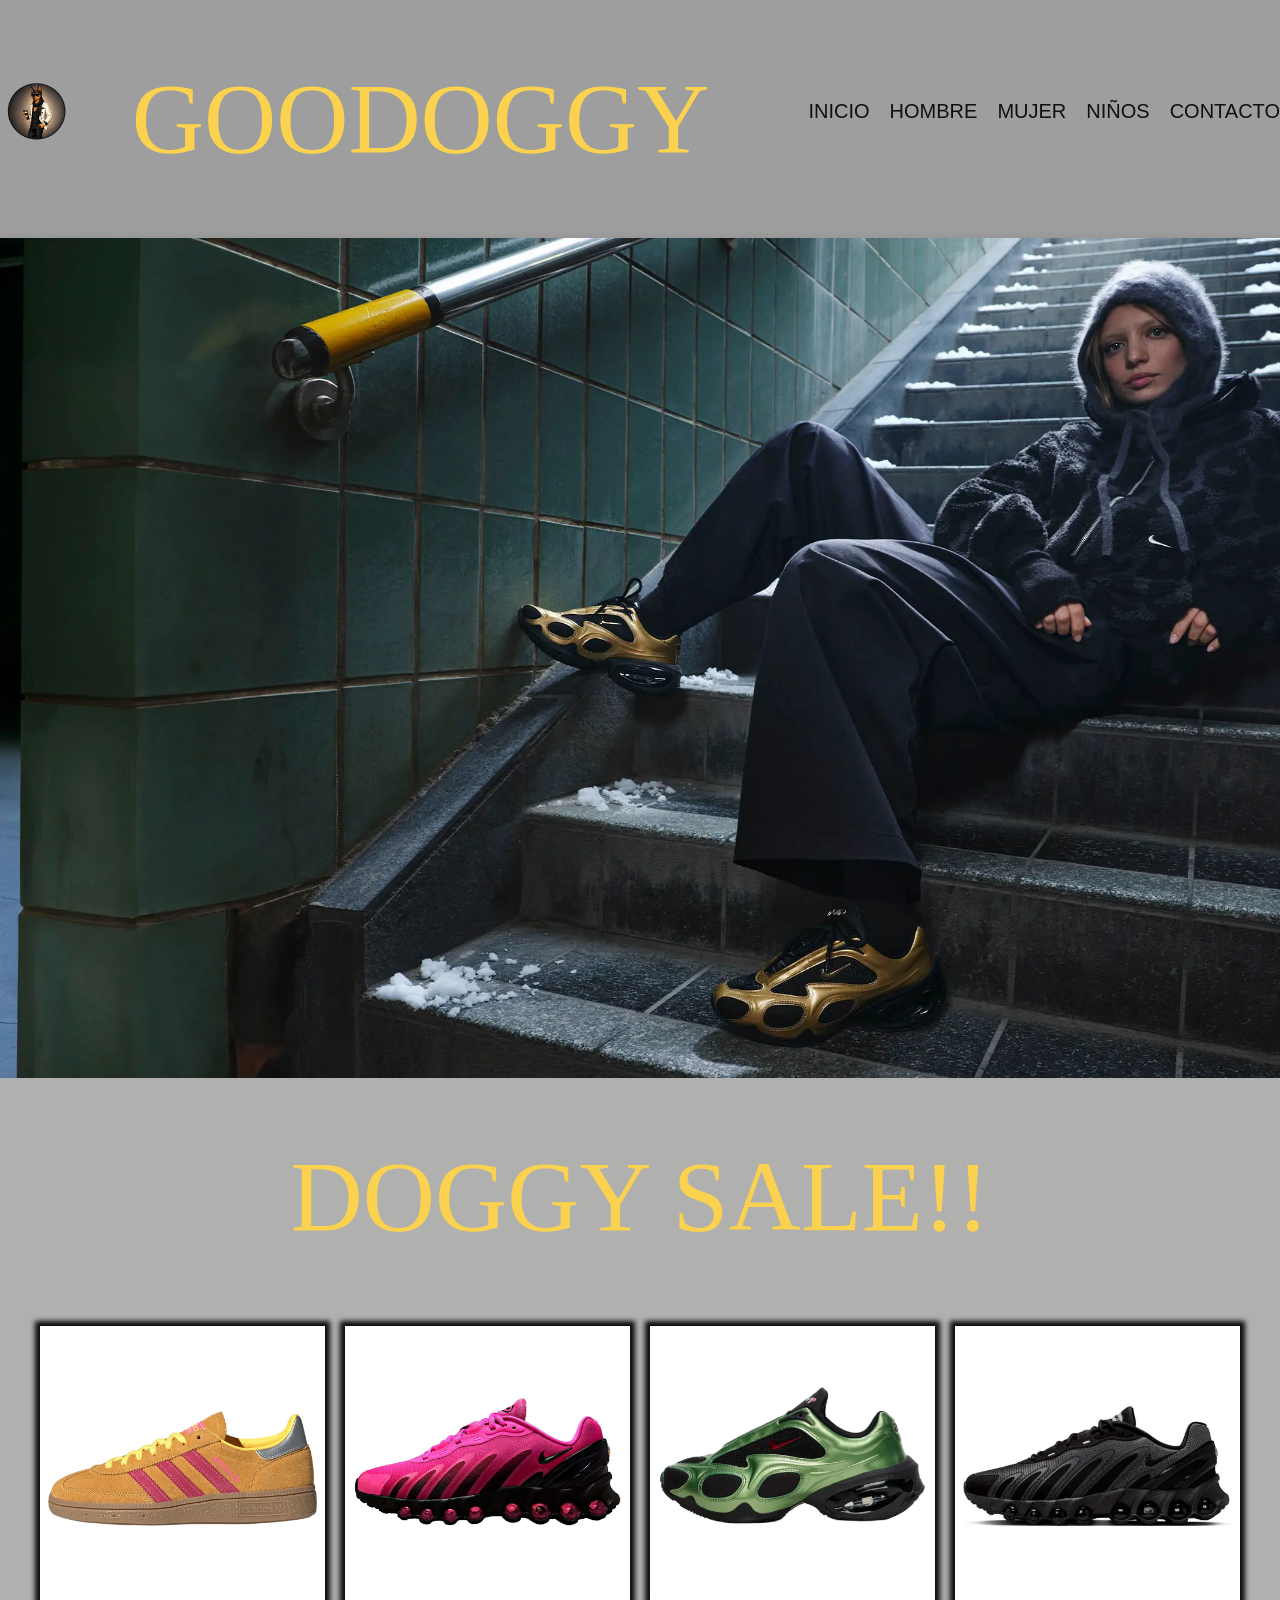
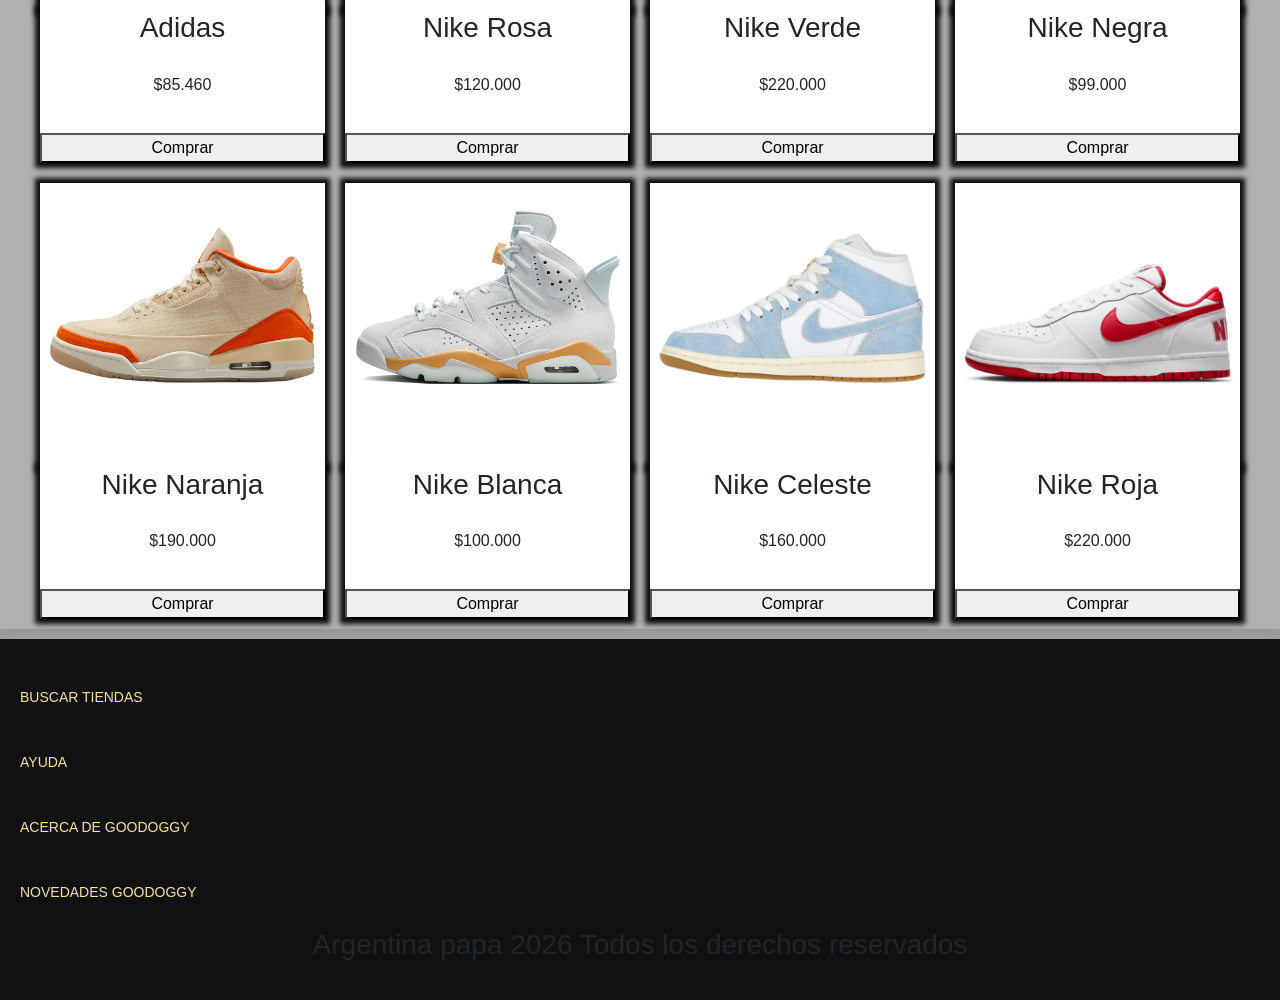
<file: index.html>
<!doctype html>
<html lang="en">
  <head>
    <meta charset="UTF-8" />
    <meta name="viewport" content="width=device-width, initial-scale=1.0" />
    <title>Document</title>
    <link
      rel="stylesheet"
      href="https://cdn.jsdelivr.net/npm/bootstrap@4.0.0/dist/css/bootstrap.min.css"
      integrity="sha384-Gn5384xqQ1aoWXA+058RXPxPg6fy4IWvTNh0E263XmFcJlSAwiGgFAW/dAiS6JXm"
      crossorigin="anonymous"/>
    <link rel="stylesheet" href="assets/css/style.css">
  </head>
  <body>
    <header>
      <div class="logo2">
        <img src="./assets/imagens/logo.png.png" class="logo" />
      </div>
      <h1>GOODOGGY</h1>
      <nav>
        <ul>
          <li class="lista">
            <a href="index.html">inicio</a>
          </li>
          <li class="lista">
            <a href="hombre.html">hombre</a>
            <ul class="submenu">
              <li>
                <a href="#">remeras</a>
              </li>
              <li>
                <a href="#">pantalones</a>
              </li>
            </ul>
          </li>
          <li class="lista">
            <a href="mujer.html">mujer</a>
            <ul class="submenu">
              <li>
                <a href="#">remeras</a>
              </li>
              <li>
                <a href="#">vestidos</a>
              </li>
            </ul>
          </li>
          <li class="lista">
            <a href="niños.html">niños</a>
            <ul class="submenu">
              <li>
                <a href="#">remeras</a>
              </li>
              <li>
                <a href="#">escolar</a>
              </li>
            </ul>
          </li>
          <li class="lista">
            <a href="#">contacto</a>
          </li>
        </ul>
      </nav>
    </header>
    <main class="carrusel">
      <div class="slides">
        <img src="./assets/imagens/chicanike.webp" class="fotoprincipal">
        <img src="./assets/imagens/nnnike.webp" class="fotoprincipal">
        <img src="./assets/imagens/chiconike.webp" class="fotoprincipal">
      </div>
      <h1>DOGGY SALE!!</h1>
      <div class="container">
        <div class="row">
        <div class="grid">
          <div class="producto">
            <img src="./assets/imagens/zapas-rojas.webp" class="grid-item" />
            <div class="grid-item">
            <h3>Adidas</h3>
            <p>$85.460</p>
            <button class="comprar">Comprar</button>
            </div>
          </div>
          <div class="producto">
            <img src="./assets/imagens/zapas-rosas.webp" class="grid-item" />
            <div class="grid-item">
            <h3>Nike Rosa</h3>
            <p>$120.000</p>
            <button class="comprar">Comprar</button>
            </div>
          </div>
          <div class="producto">
            <img src="./assets/imagens/zapas-verdes.webp" class="grid-item" />
            <div class="grid-item">
            <h3>Nike Verde</h3>
            <p>$220.000</p>
            <button class="comprar">Comprar</button>
            </div>
          </div>
          <div class="producto">
            <img src="./assets/imagens/zapas-negras.webp" class="grid-item" />
            <div class="grid-item">
            <h3>Nike Negra</h3>
            <p>$99.000</p>
            <button class="comprar">Comprar</button>
            </div>
          </div>
          <div class="producto">
            <img src="./assets/imagens/zapas-naranjas.webp" class="grid-item" />
            <div class="grid-item">
            <h3>Nike Naranja</h3>
            <p>$190.000</p>
            <button class="comprar">Comprar</button>
            </div>
          </div>
          <div class="producto">
            <img src="./assets/imagens/zapas-blanca.webp" class="grid-item" />
            <div class="grid-item">
            <h3>Nike Blanca</h3>
            <p>$100.000</p>
            <button class="comprar">Comprar</button>
            </div>
          </div>
          <div class="producto">
            <img src="./assets/imagens/zapas-celeste.webp" class="grid-item" />
            <div class="grid-item">
            <h3>Nike Celeste</h3>
            <p>$160.000</p>
            <button class="comprar">Comprar</button>
            </div>
          </div>
          <div class="producto">
            <img src="./assets/imagens/zapas-raras.webp" class="grid-item" />
            <div class="grid-item">
            <h3>Nike Roja</h3>
            <p>$220.000</p>
            <button class="comprar">Comprar</button>
            </div>
          </div>
        </div>
        </div>
      </div>
    </main>
    <footer>
      <h2>BUSCAR TIENDAS</h2>
      <h2>AYUDA</h2>
      <h2>ACERCA DE GOODOGGY</h2>
      <h2>NOVEDADES GOODOGGY</h2>
      <div class="Argentina">
        <h3>Argentina papa 2026 Todos los derechos reservados</h3>
      </div>
    </footer>
      <script src="./assets/js/scripts.js"></script>
  </body>
</html>
</file>
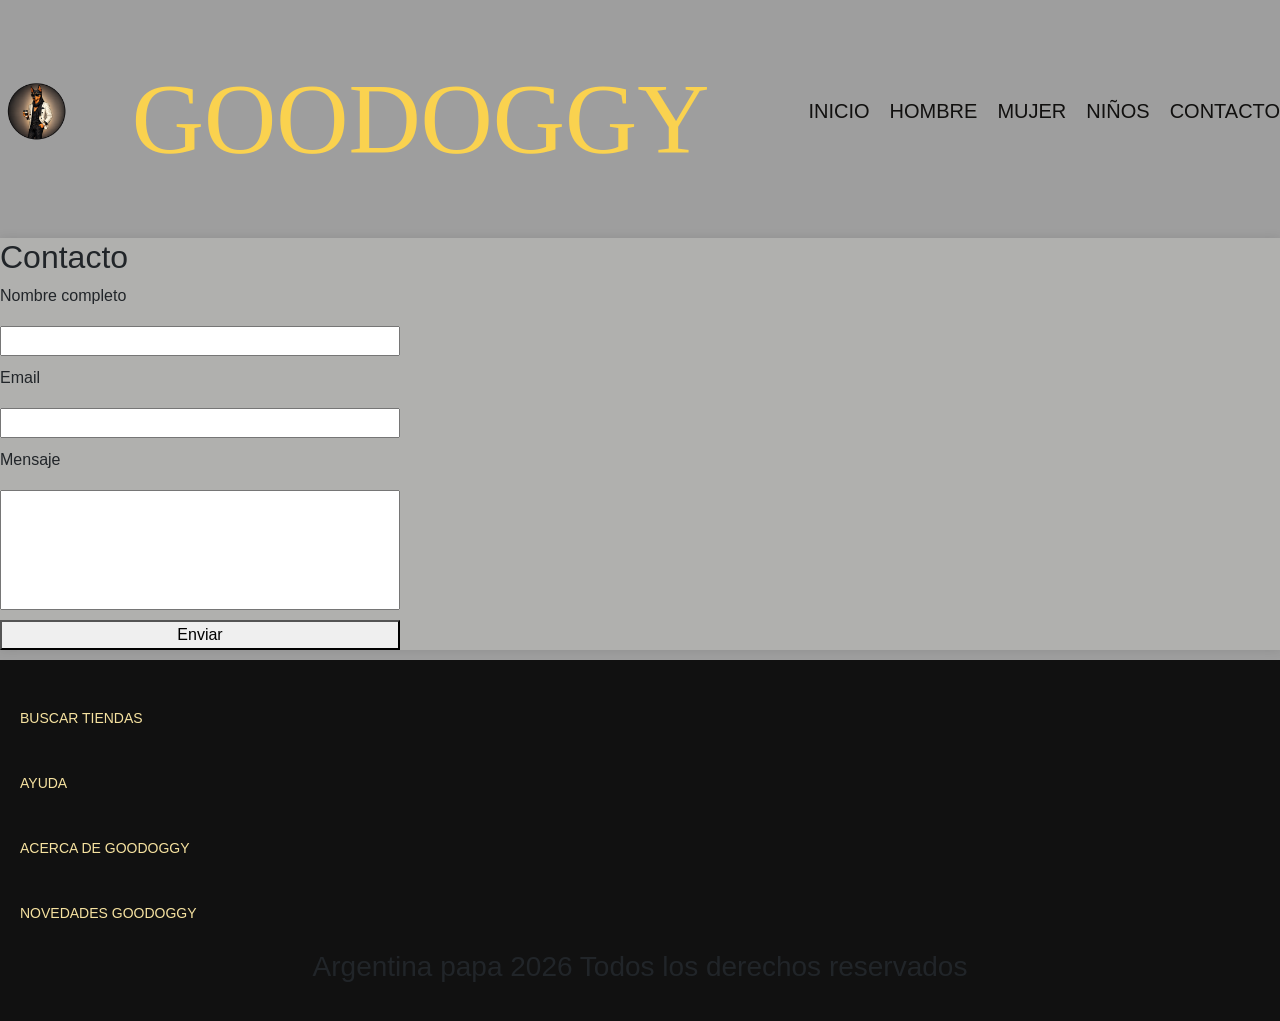
<file: contacto.html>
<!doctype html>
<html lang="en">
  <head>
    
    <meta charset="UTF-8" />
    <meta name="viewport" content="width=device-width, initial-scale=1.0" />
    <title>Document</title>
    <link rel="stylesheet" href="https://cdn.jsdelivr.net/npm/bootstrap@4.0.0/dist/css/bootstrap.min.css"integrity="sha384-Gn5384xqQ1aoWXA+058RXPxPg6fy4IWvTNh0E263XmFcJlSAwiGgFAW/dAiS6JXm"crossorigin="anonymous"/>
    <link rel="stylesheet" href="./assets/css/style.css">
  </head>
  <body>
    <header>
      <div class="logo2">
        <img src="./assets/imagens/logo.png.png" class="logo" />
      </div>
      <h1>GOODOGGY</h1>
      <nav>
        <ul>
          <li class="lista">
            <a href="index.html">inicio</a>
          </li>
          <li class="lista">
            <a href="hombre.html">hombre</a>
            <ul class="submenu">
              <li>
                <a href="#">remeras</a>
              </li>
              <li>
                <a href="#">pantalones</a>
              </li>
            </ul>
          </li>
          <li class="lista">
            <a href="mujer.html">mujer</a>
            <ul class="submenu">
              <li>
                <a href="#">remeras</a>
              </li>
              <li>
                <a href="#">vestidos</a>
              </li>
            </ul>
          </li>
          <li class="lista">
            <a href="niños.html">niños</a>
            <ul class="submenu">
              <li>
                <a href="#">remeras</a>
              </li>
              <li>
                <a href="#">escolar</a>
              </li>
            </ul>
          </li>
          <li class="lista">
            <a href="contacto.html">contacto</a>
          </li>
        </ul>
      </nav>
    </header>
    <main>
      <section id="contacto">
      <h2>Contacto</h2>
      <form class="form-contacto">
        <label>Nombre completo</label>
        <input type="text" required>
        <label>Email</label>
        <input type="email" required>
        <label>Mensaje</label>
        <textarea name="mensaje"></textarea>
        <button type="submit">Enviar</button>
      </form>
    </section>
    </main>
    <footer>
      <h2>BUSCAR TIENDAS</h2>
      <h2>AYUDA</h2>
      <h2>ACERCA DE GOODOGGY</h2>
      <h2>NOVEDADES GOODOGGY</h2>
      <div class="Argentina">
        <h3>Argentina papa 2026 Todos los derechos reservados</h3>
      </div>
    </footer>
      <script src="./assets/js/scripts.js"></script>
  </body>
</html>
</file>
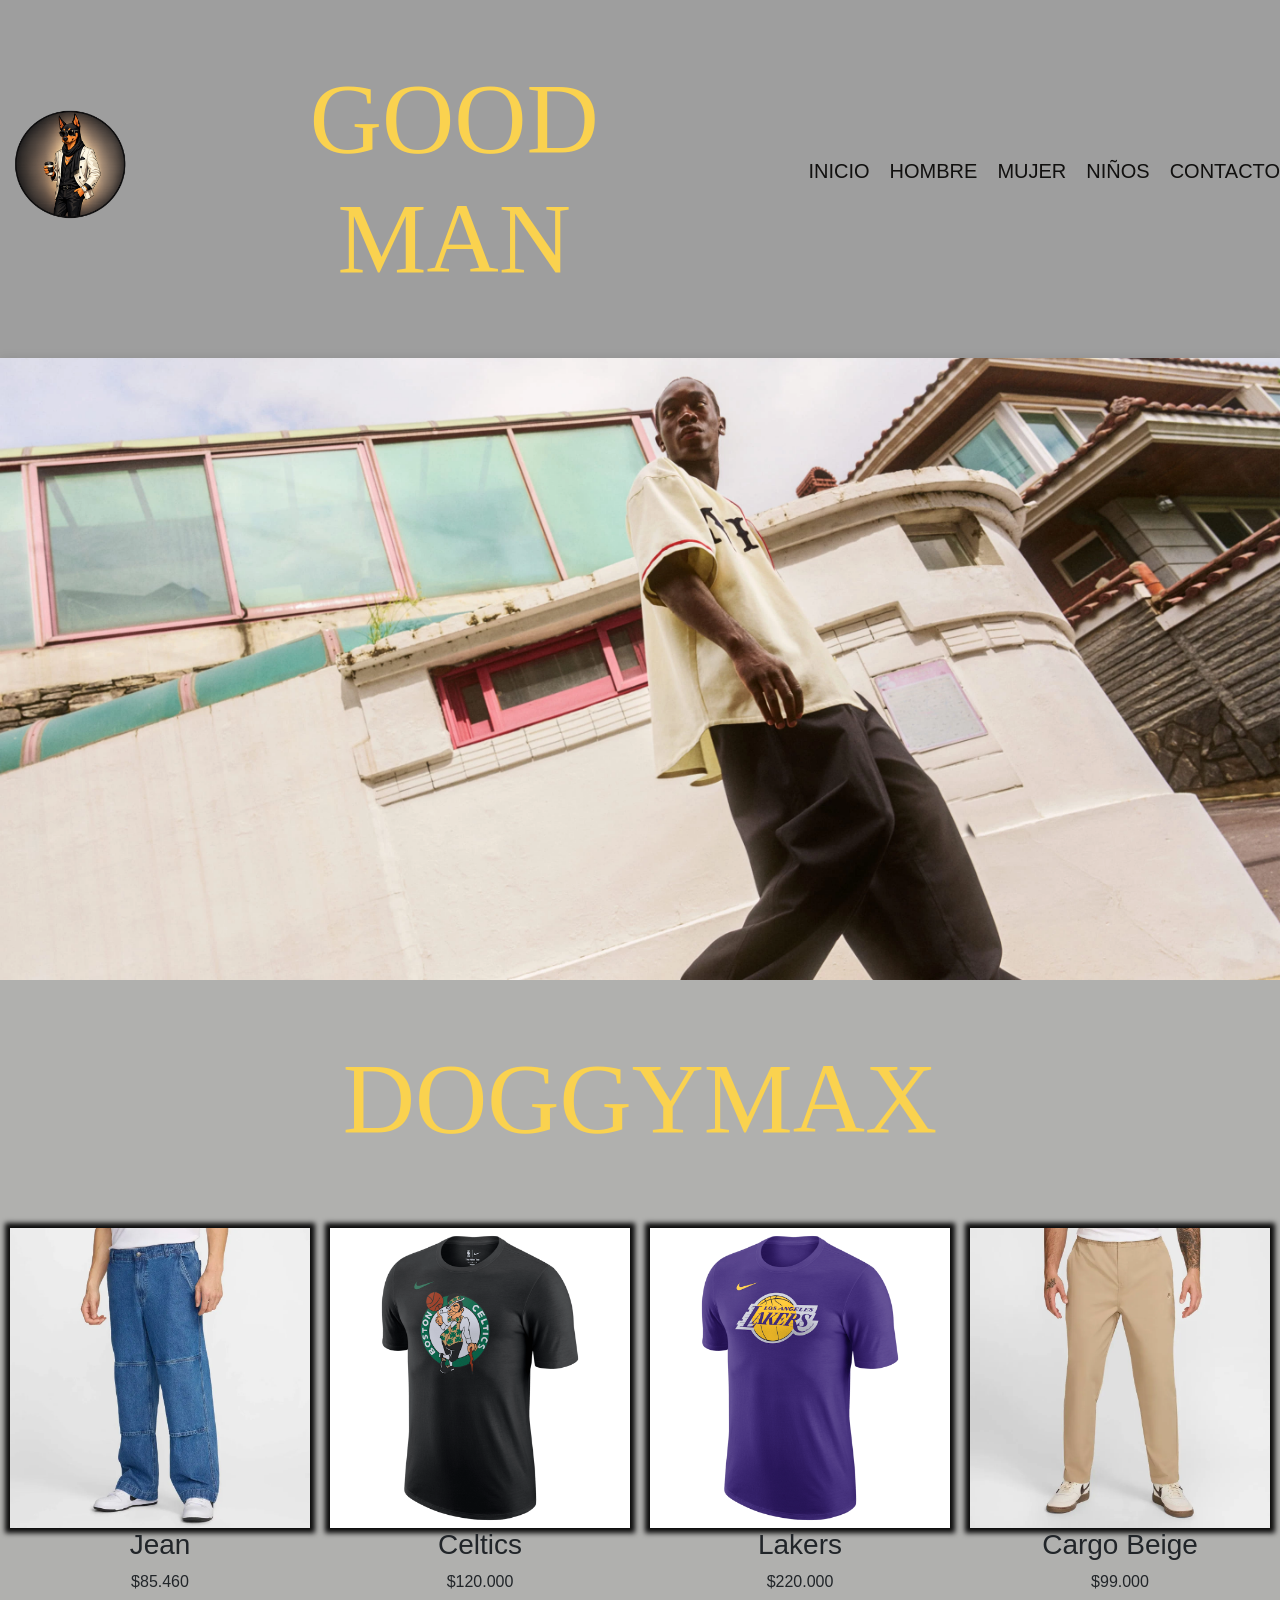
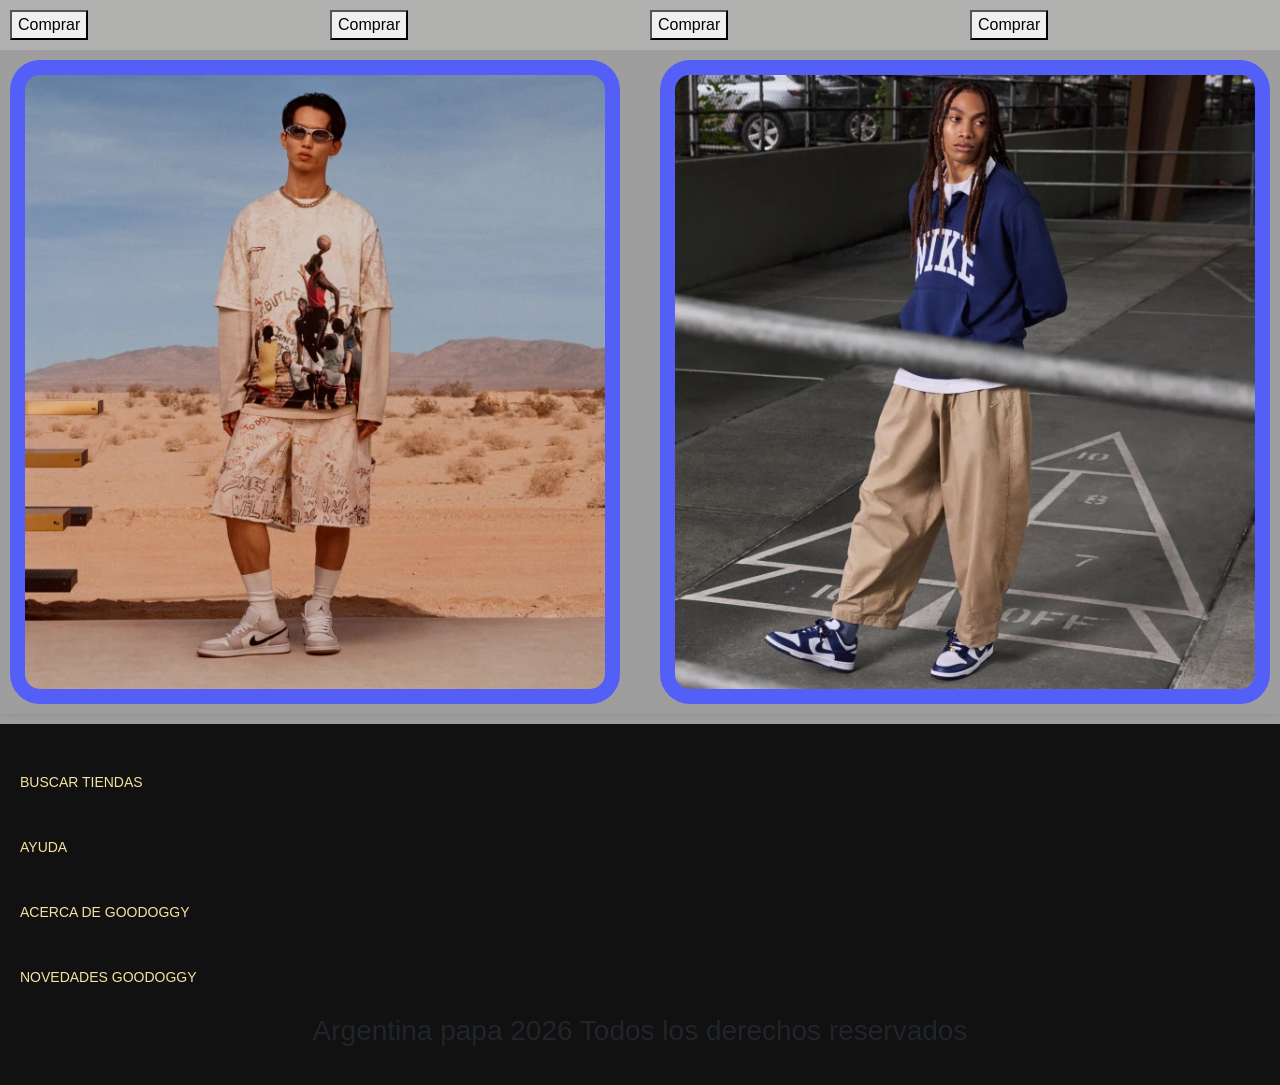
<file: hombre.html>
<!doctype html>
<html lang="en">
  <head>
    
    <meta charset="UTF-8" />
    <meta name="viewport" content="width=device-width, initial-scale=1.0" />
    <title>Document</title>
    <link rel="stylesheet" href="https://cdn.jsdelivr.net/npm/bootstrap@4.0.0/dist/css/bootstrap.min.css"integrity="sha384-Gn5384xqQ1aoWXA+058RXPxPg6fy4IWvTNh0E263XmFcJlSAwiGgFAW/dAiS6JXm"crossorigin="anonymous"/>
  <link rel="stylesheet" href="./assets/css/style.css">
  </head>
  <body>
    <header>
      <div class="logo2">
        <img src="./assets/imagens/logo.png.png" class="logo" />
      </div>
      <h1>GOOD MAN</h1>
      <nav>
        <ul>
          <li class="lista">
            <a href="index.html">inicio</a>
          </li>
          <li class="lista">
            <a href="hombre.html">hombre</a>
            <ul class="submenu">
              <li>
                <a href="#">remeras</a>
              </li>
              <li>
                <a href="#">pantalones</a>
              </li>
            </ul>
          </li>
          <li class="lista">
            <a href="mujer.html">mujer</a>
            <ul class="submenu">
              <li>
                <a href="#">remeras</a>
              </li>
              <li>
                <a href="#">vestidos</a>
              </li>
            </ul>
          </li>
          <li class="lista">
            <a href="niños.html">niños</a>
            <ul class="submenu">
              <li>
                <a href="#">remeras</a>
              </li>
              <li>
                <a href="#">escolar</a>
              </li>
            </ul>
          </li>
          <li class="lista">
            <a href="contacto.html">contacto</a>
          </li>
        </ul>
      </nav>
    </header>
    <main>
      <div class="imagenhombre">
        <img src="./assets/imagens/modelo10.webp" class="chica-nike" />
      </div>
      <h1>DOGGYMAX</h1> 
      <div class="container2">
        <div class="row2">
          <div class="grid2">       
          <div class="productohombre">
            <img src="./assets/imagens/pantalon1hombre.webp" class="grid-item2" />
            <h3>Jean</h3>
            <p>$85.460</p>
            <button class="comprar">Comprar</button>
          </div>
          <div class="productohombre">
            <img src="./assets/imagens/remera1.png" class="grid-item2" />
            <h3>Celtics</h3>
            <p>$120.000</p>
            <button class="comprar">Comprar</button>
          </div>
          <div class="productohombre">
            <img src="./assets/imagens/remera2.png" class="grid-item2" />
            <h3>Lakers</h3>
            <p>$220.000</p>
            <button class="comprar">Comprar</button>
          </div>
        <div class="productohombre">
            <img src="./assets/imagens/pantalon3hombre.webp" class="grid-item2" />
            <h3>Cargo Beige</h3>
            <p>$99.000</p>
            <button class="comprar">Comprar</button>
          </div>
        </div>
      </div>
    </div>
    <div class="modelo1">
            <img src="./assets/imagens/modelo11.webp" class="modelo-item">
            <img src="./assets/imagens/modelo12.webp" class="modelo-item">
          </div>
    </main>
    <footer>
      <h2>BUSCAR TIENDAS</h2>
      <h2>AYUDA</h2>
      <h2>ACERCA DE GOODOGGY</h2>
      <h2>NOVEDADES GOODOGGY</h2>
      <div class="Argentina">
        <h3>Argentina papa 2026 Todos los derechos reservados</h3>
      </div>
    </footer>
      <script src="./assets/js/scripts.js"></script>
  </body>
</html>
</file>
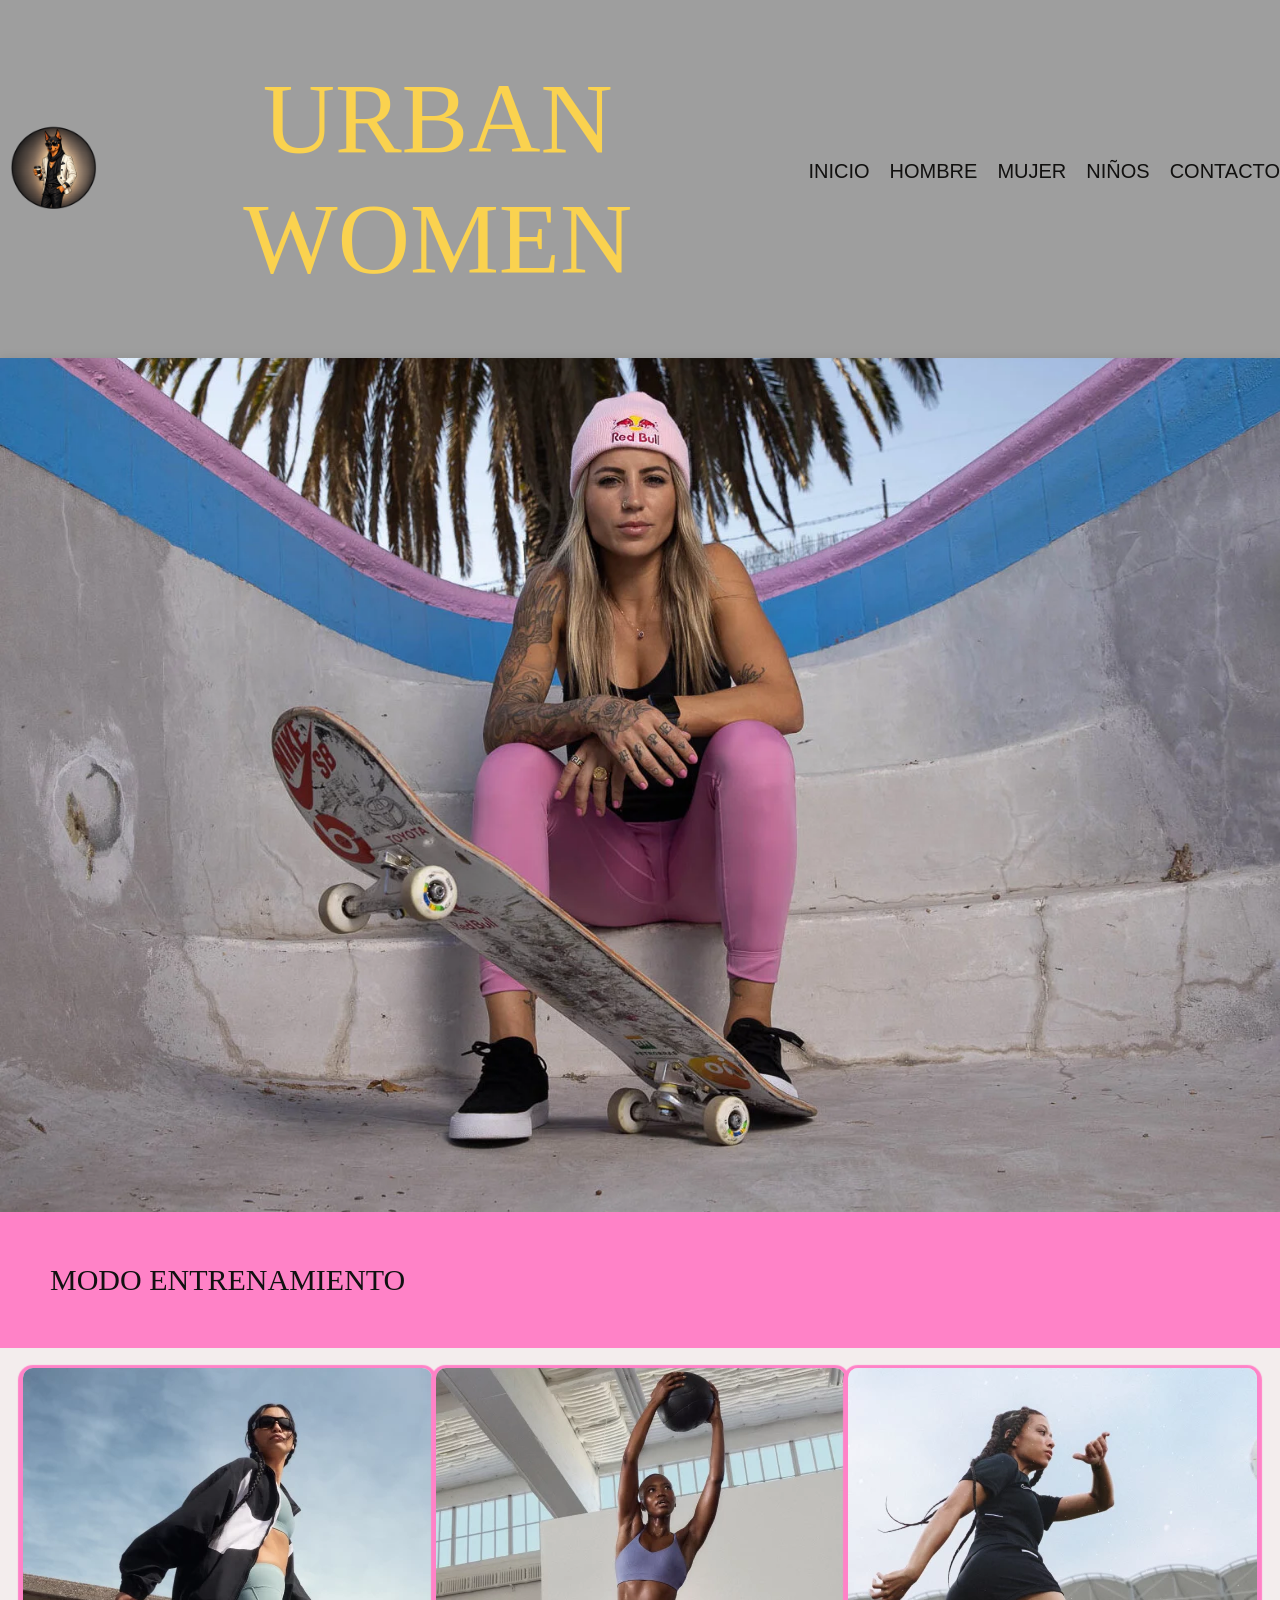
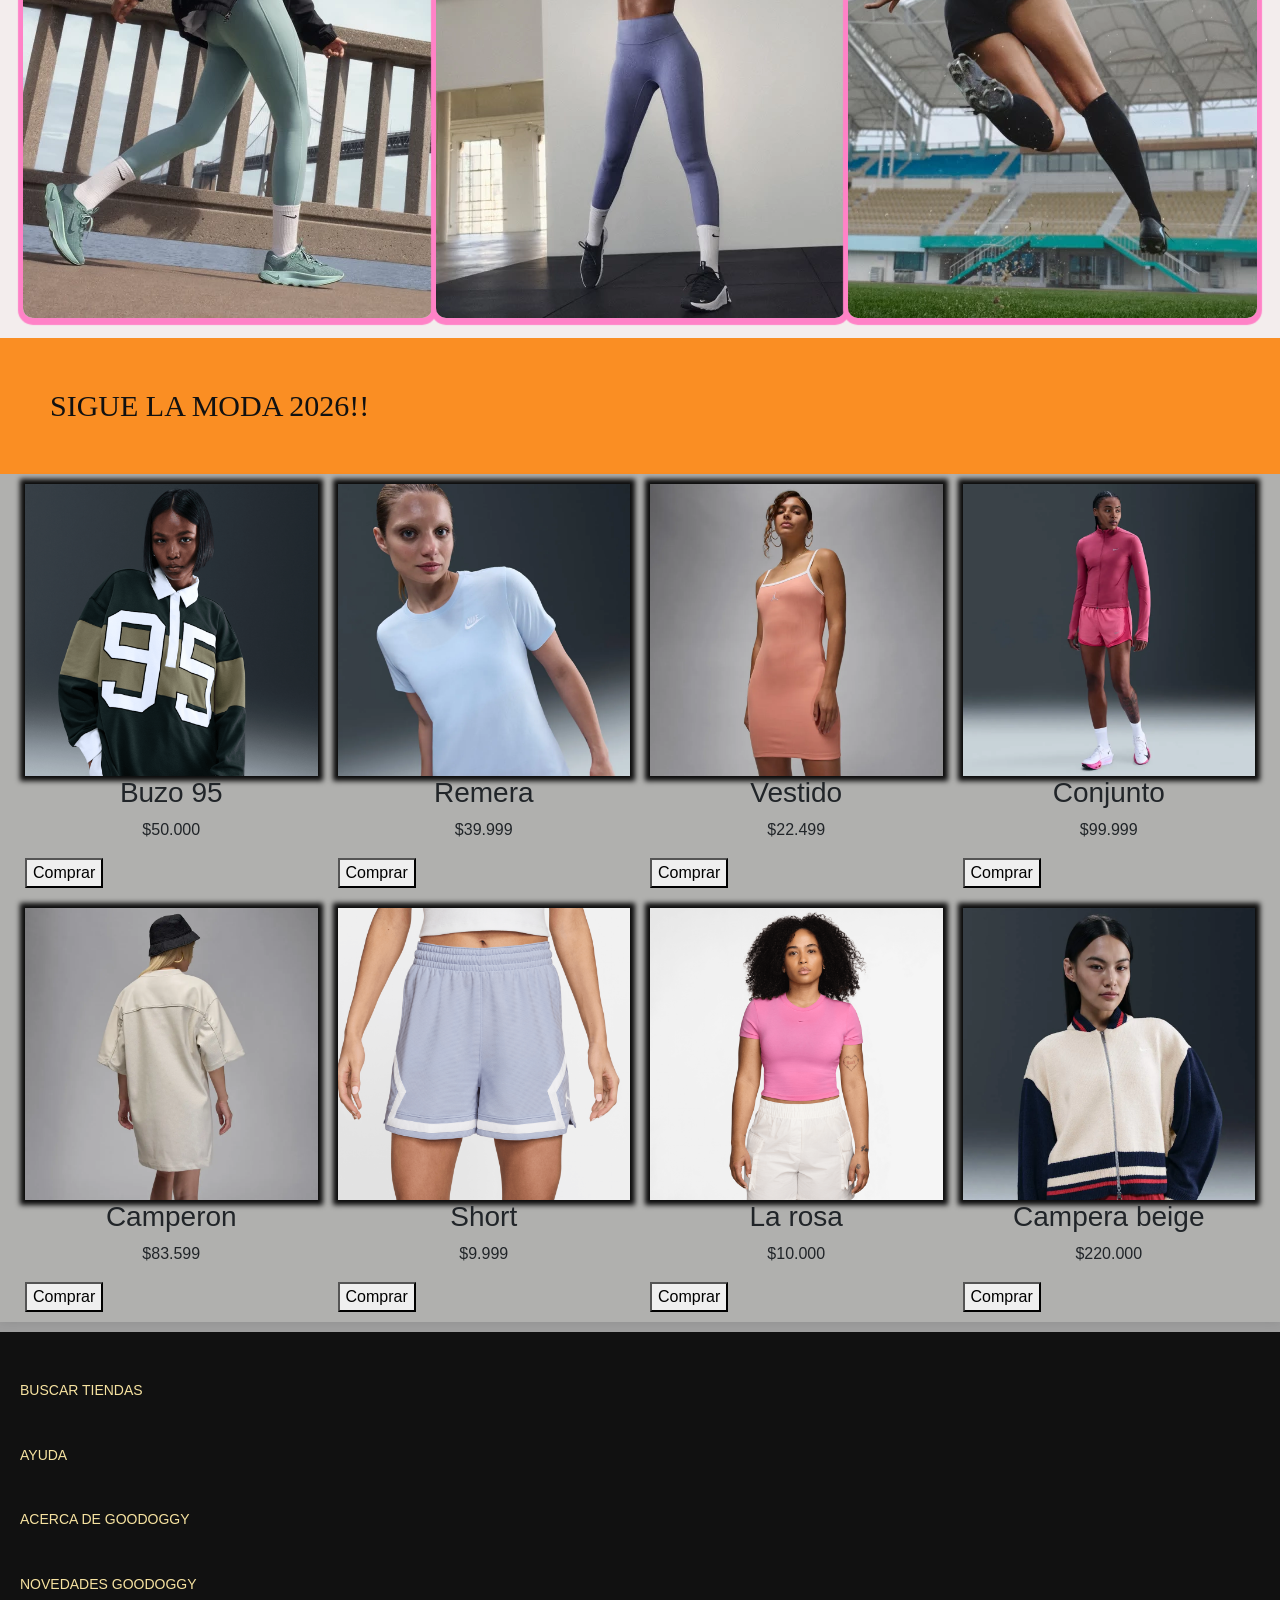
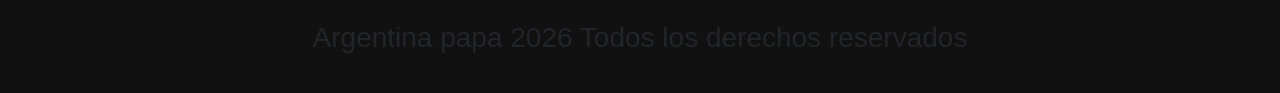
<file: mujer.html>
<!doctype html>
<html lang="en">
  <head>
    
    <meta charset="UTF-8" />
    <meta name="viewport" content="width=device-width, initial-scale=1.0" />
    <title>Document</title>
    <link rel="stylesheet" href="https://cdn.jsdelivr.net/npm/bootstrap@4.0.0/dist/css/bootstrap.min.css"integrity="sha384-Gn5384xqQ1aoWXA+058RXPxPg6fy4IWvTNh0E263XmFcJlSAwiGgFAW/dAiS6JXm"crossorigin="anonymous"/>
    <link rel="stylesheet" href="./assets/css/style.css">
  </head>
  <body>
    <header>
      <div class="logo2">
        <img src="./assets/imagens/logo.png.png" class="logo" />
      </div>
      <h1>URBAN WOMEN</h1>
      <nav>
        <ul>
          <li class="lista">
            <a href="index.html">inicio</a>
          </li>
          <li class="lista">
            <a href="hombre.html">hombre</a>
            <ul class="submenu">
              <li>
                <a href="#">remeras</a>
              </li>
              <li>
                <a href="#">pantalones</a>
              </li>
            </ul>
          </li>
          <li class="lista">
            <a href="mujer.html">mujer</a>
            <ul class="submenu">
              <li>
                <a href="#">remeras</a>
              </li>
              <li>
                <a href="#">vestidos</a>
              </li>
            </ul>
          </li>
          <li class="lista">
            <a href="niños.html">niños</a>
            <ul class="submenu">
              <li>
                <a href="#">remeras</a>
              </li>
              <li>
                <a href="#">escolar</a>
              </li>
            </ul>
          </li>
          <li class="lista">
            <a href="contacto.html">contacto</a>
          </li>
        </ul>
      </nav>
    </header>
    <main>
      <div class="imagen">
        <img src="./assets/imagens/leticia.webp" class="leticia" />
      </div>
      <h1 class="h1mujer">MODO ENTRENAMIENTO</h1>
      <div class="modelo2">
            <img src="./assets/imagens/caminata1.webp" class="modelo-item2">
            <img src="./assets/imagens/caminata2.webp" class="modelo-item2">
            <img src="./assets/imagens/caminata3.webp" class="modelo-item2">
      </div>
          <h1 class="h1mujer2">SIGUE LA MODA 2026!!</h1>
      <div class="container">
        <div class="grid">
          <div class="producto">
            <img src="./assets/imagens/remera2mujer.png" class="grid-item" />
            <h3>Buzo 95</h3>
            <p>$50.000</p>
            <button class="comprar">Comprar</button>
          </div>
          <div class="producto">
            <img src="./assets/imagens/remera3mujer.webp" class="grid-item" />
            <h3>Remera</h3>
            <p>$39.999</p>
            <button class="comprar">Comprar</button>
          </div>
          <div class="producto">
            <img src="./assets/imagens/vestido1.webp" class="grid-item" />
            <h3>Vestido</h3>
            <p>$22.499</p>
            <button class="comprar">Comprar</button>
          </div>
          <div class="producto">
            <img src="./assets/imagens/vestido3.webp" class="grid-item" />
            <h3>Conjunto</h3>
            <p>$99.999</p>
            <button class="comprar">Comprar</button>
          </div>
          <div class="producto">
            <img src="./assets/imagens/vestido4.webp" class="grid-item" />
            <h3>Camperon</h3>
            <p>$83.599</p>
            <button class="comprar">Comprar</button>
          </div>
          <div class="producto">
            <img src="./assets/imagens/vestido2.png" class="grid-item" />
            <h3>Short</h3>
            <p>$9.999</p>
            <button class="comprar">Comprar</button>
          </div>
          <div class="producto">
            <img src="./assets/imagens/remera4mujer.png" class="grid-item" />
            <h3>La rosa</h3>
            <p>$10.000</p>
            <button class="comprar">Comprar</button>
          </div>
          <div class="producto">
            <img src="./assets/imagens/remera1mujer.webp" class="grid-item" />
            <h3>Campera beige</h3>
            <p>$220.000</p>
            <button class="comprar">Comprar</button>
          </div>
        </div>
      </div>
    </main>
    <footer>
      <h2>BUSCAR TIENDAS</h2>
      <h2>AYUDA</h2>
      <h2>ACERCA DE GOODOGGY</h2>
      <h2>NOVEDADES GOODOGGY</h2>
      <div class="Argentina">
        <h3>Argentina papa 2026 Todos los derechos reservados</h3>
      </div>
    </footer>
      <script src="./assets/js/scripts.js"></script>
  </body>
</html>
</file>
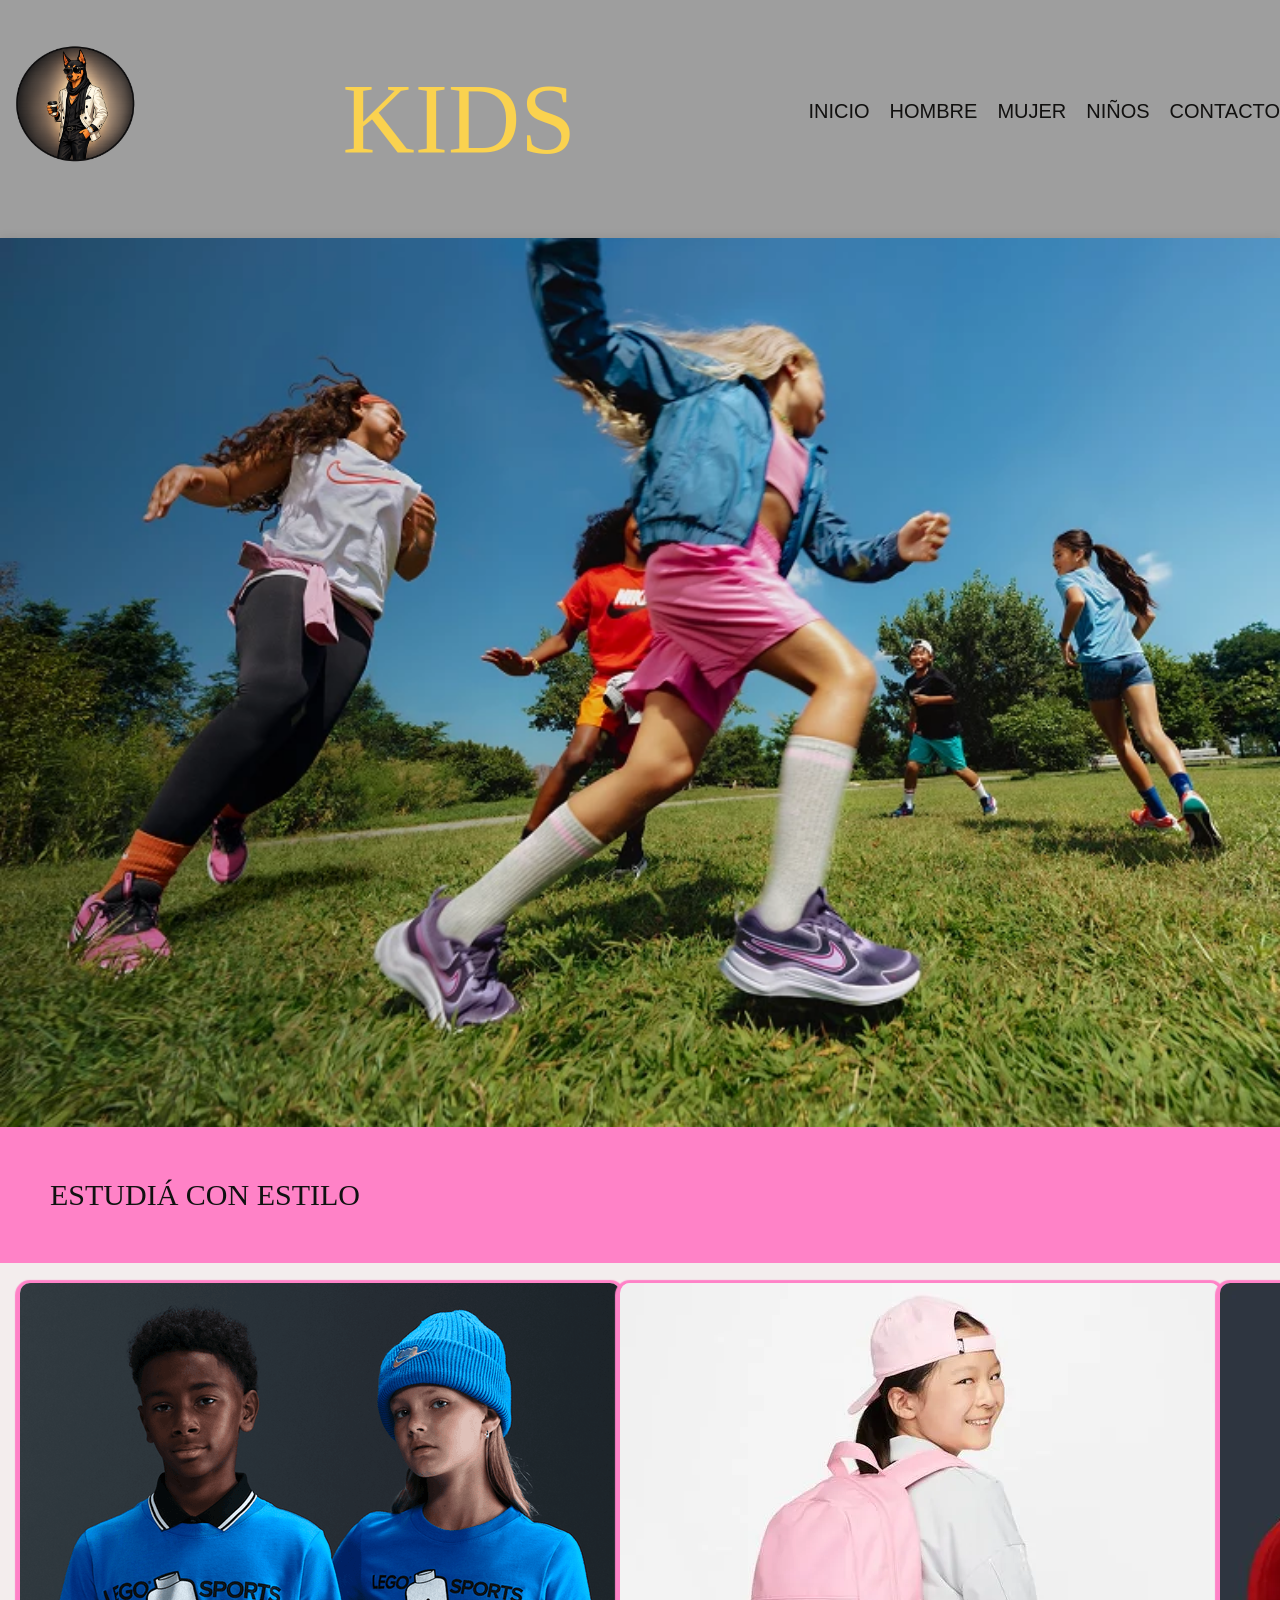
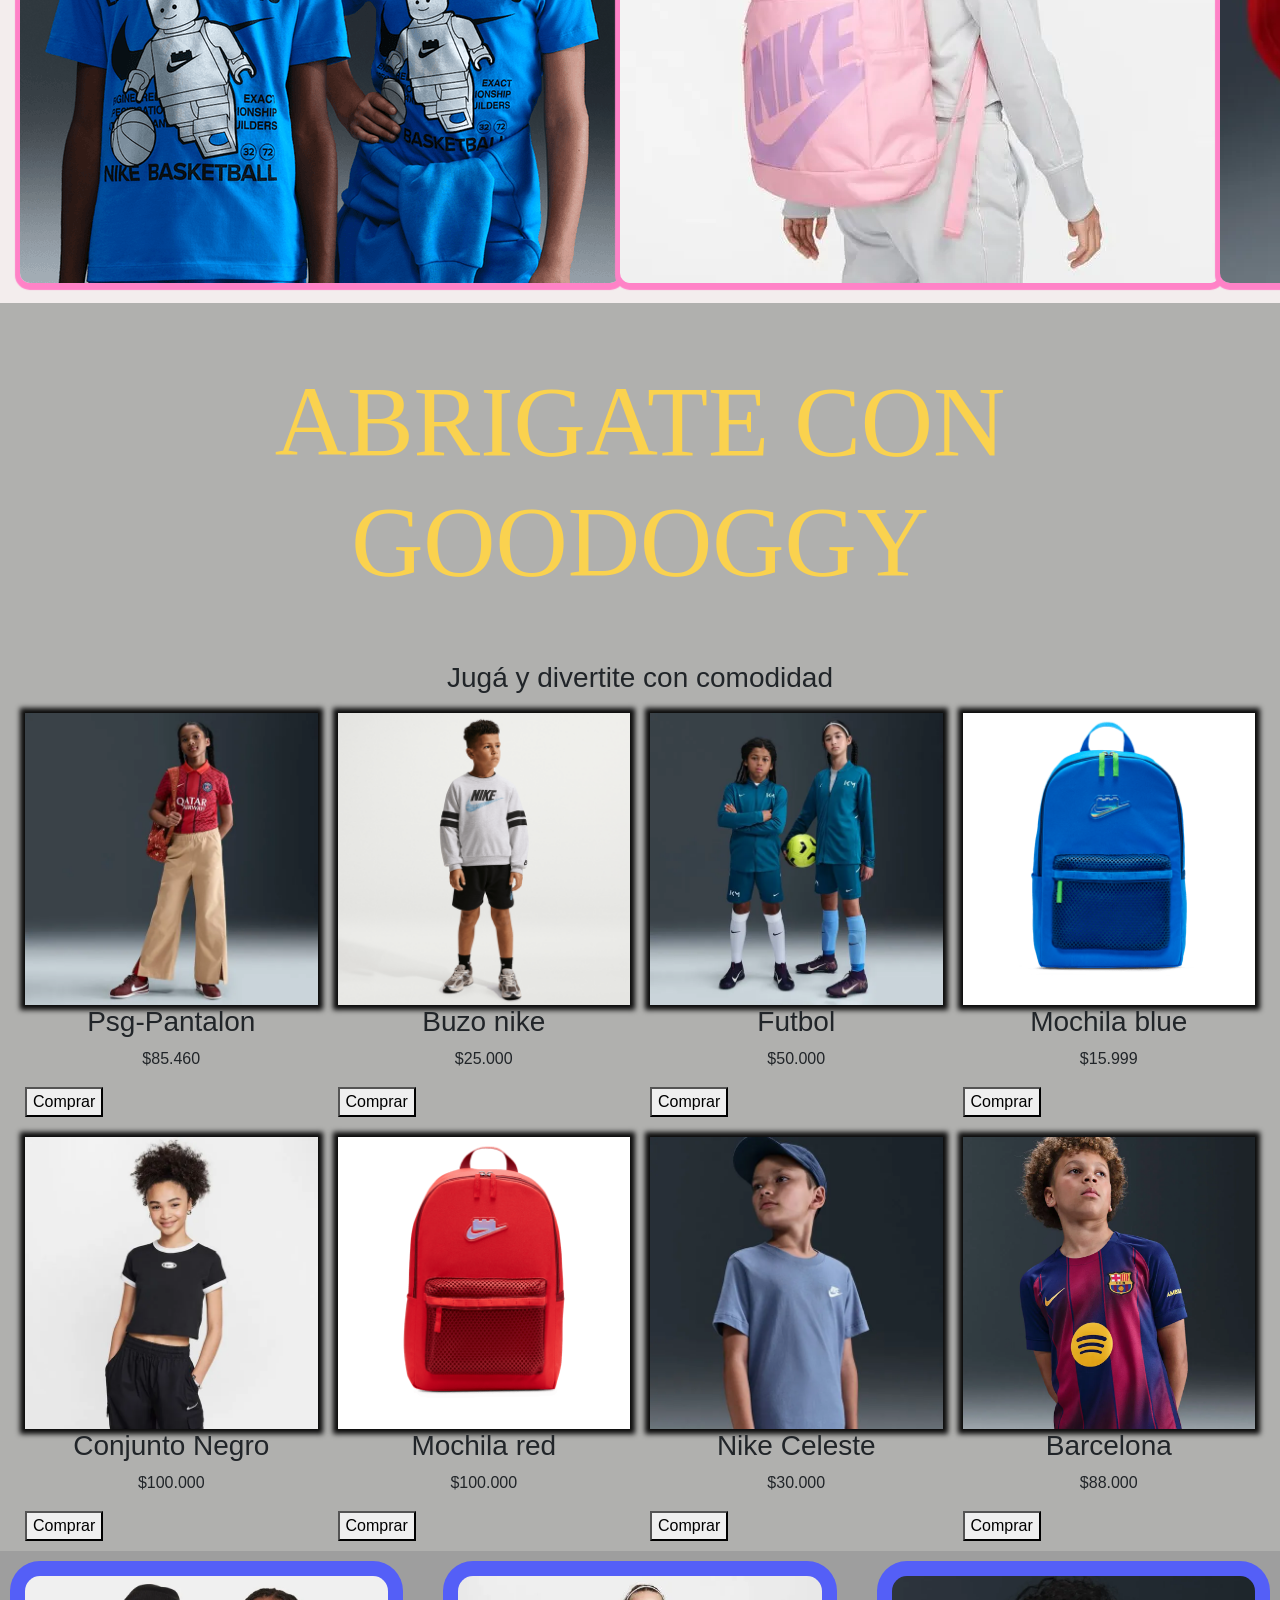
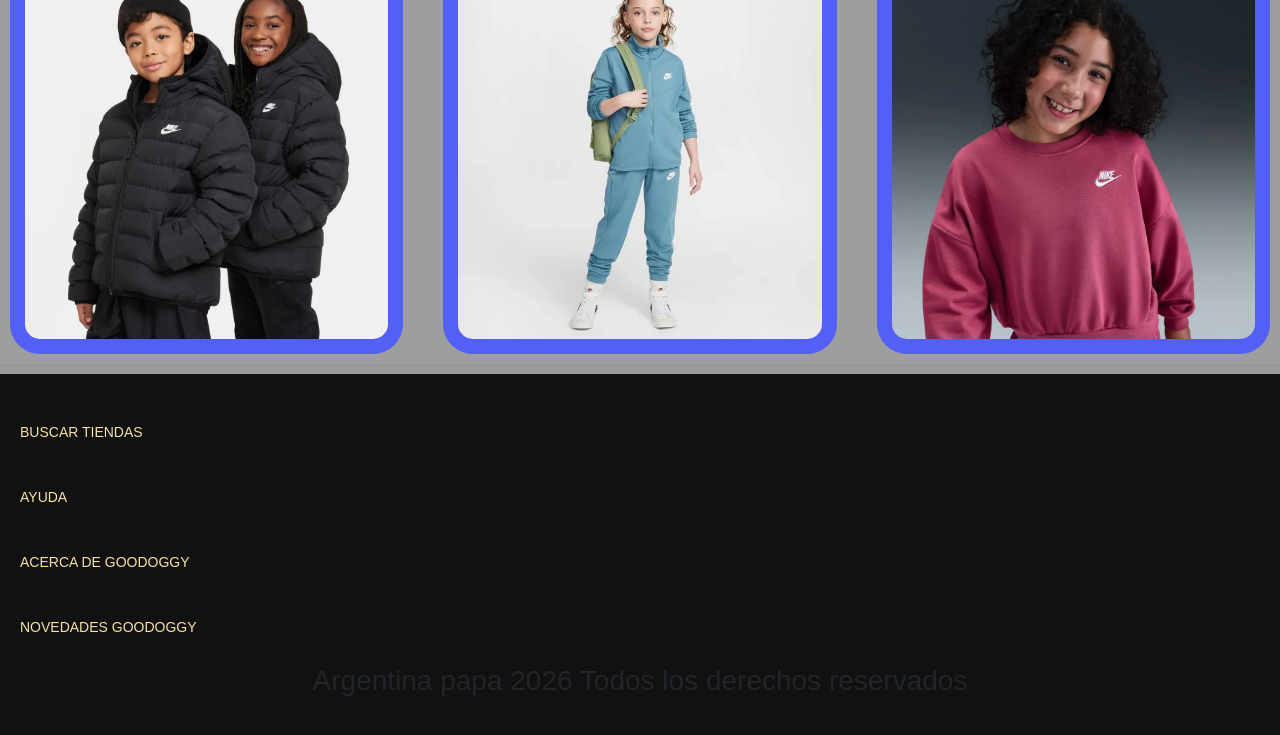
<file: niños.html>
<!doctype html>
<html lang="en">
  <head>
    
    <meta charset="UTF-8" />
    <meta name="viewport" content="width=device-width, initial-scale=1.0" />
    <title>Document</title>
    <link rel="stylesheet" href="https://cdn.jsdelivr.net/npm/bootstrap@4.0.0/dist/css/bootstrap.min.css"integrity="sha384-Gn5384xqQ1aoWXA+058RXPxPg6fy4IWvTNh0E263XmFcJlSAwiGgFAW/dAiS6JXm"crossorigin="anonymous"/>
    <link rel="stylesheet" href="./assets/css/style.css">
  </head>
  <body>
    <header>
      <div class="logo2">
        <img src="./assets/imagens/logo.png.png" class="logo" />
      </div>
      <h1>KIDS</h1>
      <nav>
        <ul>
          <li class="lista">
            <a href="index.html">inicio</a>
          </li>
          <li class="lista">
            <a href="hombre.html">hombre</a>
            <ul class="submenu">
              <li>
                <a href="#">remeras</a>
              </li>
              <li>
                <a href="#">pantalones</a>
              </li>
            </ul>
          </li>
          <li class="lista">
            <a href="mujer.html">mujer</a>
            <ul class="submenu">
              <li>
                <a href="#">remeras</a>
              </li>
              <li>
                <a href="#">vestidos</a>
              </li>
            </ul>
          </li>
          <li class="lista">
            <a href="niños.html">niños</a>
            <ul class="submenu">
              <li>
                <a href="#">remeras</a>
              </li>
              <li>
                <a href="#">escolar</a>
              </li>
            </ul>
          </li>
          <li class="lista">
            <a href="contacto.html">contacto</a>
          </li>
        </ul>
      </nav>
    </header>
    <main class="foto">
      <div class="imagen">
        <img src="./assets/imagens/niñoscorriendo.png" class="leticia" />
      </div>
      <h1 class="h1mujer">ESTUDIÁ CON ESTILO</h1>
      <div class="modelo2">
            <img src="./assets/imagens/niñosazules.png" class="modelo-item2">
            <img src="./assets/imagens/niño4.png" class="modelo-item2">
            <img src="./assets/imagens/niñogorro.png" class="modelo-item2">
      </div>
      <div class="container">
        <h1>ABRIGATE CON GOODOGGY</h1>
        <h3>Jugá y divertite con comodidad</h3>
        <div class="grid">
          <div class="producto">
            <img src="./assets/imagens/sale1.png" class="grid-item" />
            <h3>Psg-Pantalon</h3>
            <p>$85.460</p>
            <button class="comprar">Comprar</button>
          </div>
          <div class="producto">
            <img src="./assets/imagens/sale2.png" class="grid-item" />
            <h3>Buzo nike</h3>
            <p>$25.000</p>
            <button class="comprar">Comprar</button>
          </div>
          <div class="producto">
            <img src="./assets/imagens/sale3.png" class="grid-item" />
            <h3>Futbol</h3>
            <p>$50.000</p>
            <button class="comprar">Comprar</button>
          </div>
          <div class="producto">
            <img src="./assets/imagens/mochila.png" class="grid-item" />
            <h3>Mochila blue</h3>
            <p>$15.999</p>
            <button class="comprar">Comprar</button>
          </div>
          <div class="producto">
            <img src="./assets/imagens/sale4.png" class="grid-item" />
            <h3>Conjunto Negro</h3>
            <p>$100.000</p>
            <button class="comprar">Comprar</button>
          </div>
          <div class="producto">
            <img src="./assets/imagens/mochila2.png" class="grid-item" />
            <h3>Mochila red</h3>
            <p>$100.000</p>
            <button class="comprar">Comprar</button>
          </div>
          <div class="producto">
            <img src="./assets/imagens/sale5.png" class="grid-item" />
            <h3>Nike Celeste</h3>
            <p>$30.000</p>
            <button class="comprar">Comprar</button>
          </div>
          <div class="producto">
            <img src="./assets/imagens/niño1.webp" class="grid-item" />
            <h3>Barcelona</h3>
            <p>$88.000</p>
            <button class="comprar">Comprar</button>
          </div>
        </div>
      </div>
      <div class="modelo1">
            <img src="./assets/imagens/niño3.webp" class="modelo-item">
            <img src="./assets/imagens/niñoazul.png" class="modelo-item">
            <img src="./assets/imagens/niño2.webp" class="modelo-item">
      </div>
    </main>
    <footer>
      <h2>BUSCAR TIENDAS</h2>
      <h2>AYUDA</h2>
      <h2>ACERCA DE GOODOGGY</h2>
      <h2>NOVEDADES GOODOGGY</h2>
      <div class="Argentina">
        <h3>Argentina papa 2026 Todos los derechos reservados</h3>
      </div>
    </footer>
      <script src="./assets/js/scripts.js"></script>
  </body>
</html>
</file>
<file: assets/css/style.css>
@charset "UTF-8";
body {
  background-color: rgb(158, 158, 158);
  overflow-x: hidden;
}

h1 {
  color: rgb(250, 210, 79);
  text-align: center;
  font-size: 100px;
  font-family: fantasy;
  padding: 50px;
  margin: 1vh;
}

main {
  background: rgb(176, 176, 174);
  box-shadow: 0 0 10px rgba(0, 0, 0, 0.1);
}

footer {
  display: flex;
  flex-direction: column;
  background-color: #111;
  padding: 30px 0;
  margin-top: 10px;
}

footer h2 {
  display: flex;
  justify-content: space-between;
  font-family: Arial, Helvetica, sans-serif;
  background-color: #111;
  color: rgb(246, 226, 160);
  padding: 20px;
  box-shadow: none;
  font-size: 14px;
}

.logo {
  width: 100%;
  height: auto;
}

.logo2 {
  width: 150px;
  height: auto;
}

header {
  background-color: rgb(158, 158, 158);
  display: flex;
  justify-content: space-between;
  align-items: center;
}

header nav ul {
  display: flex;
  list-style: none;
  column-gap: 20px;
  font-size: 20px;
  font-family: Arial, Helvetica, sans-serif;
}

header nav ul li a {
  text-decoration: none;
  text-transform: uppercase;
  color: rgb(17, 16, 15);
}

header nav ul .lista {
  position: relative;
}

header nav ul .lista .submenu {
  display: none;
  position: absolute;
  padding: 10px;
  top: 20px;
  left: -10px;
}

header nav ul li:hover .submenu {
  display: block;
}

/* aca empieza hombre */
.chica-nike {
  width: 100%;
}

.modelo1 {
  display: flex;
  justify-content: space-evenly;
  gap: 20px;
  background-color: rgb(158, 158, 158);
}

.modelo-item {
  border-radius: 30px;
  background-color: rgb(84, 95, 247);
  margin: 10px;
  padding: 15px;
  flex: 1;
  min-width: 0;
  max-width: 100%;
  height: auto;
}

.modelo-item img {
  width: 100%;
  display: block;
}

.grid2 {
  display: grid;
  grid-template-columns: repeat(auto-fill, minmax(250px, 1fr));
  grid-auto-flow: row;
  margin: auto;
  padding: 10px;
  gap: 20px;
}

.grid-item2 {
  display: grid;
  background-color: white;
  box-shadow: 0px 0px 5px 5px rgb(11, 11, 11);
  max-width: 100%;
  gap: 20px;
}

.grid-item2 img {
  display: inline-block;
  transition: 0.5s;
}

.container2 {
  background-color: transparent;
  max-width: 1300px;
  margin: auto;
}

.productohombre:hover {
  transform: scale(1.03);
}

.productohombre button:hover {
  background-color: rgb(229, 89, 89);
}

/* aca termina hombre */
/* empieza MUJER */
.leticia {
  width: 100%;
  height: auto;
  display: block;
}

.modelo2 {
  display: flex;
  justify-content: space-evenly;
  background-color: rgb(243, 237, 237);
  padding: 20px;
}

.modelo-item2 {
  box-shadow: 0px 2px 1px 5px rgb(255, 130, 199);
  border-radius: 10px;
}

.h1mujer {
  display: flex;
  justify-content: flex-start;
  background-color: rgb(255, 130, 199);
  margin: auto;
  color: #111;
  font-size: 30px;
}

.h1mujer2 {
  display: flex;
  justify-items: flex-start;
  background-color: rgb(250, 142, 35);
  margin: auto;
  color: #111;
  font-size: 30px;
}

/* termina MUJER*/
/* empieza NIÑOS*/
.leticia {
  width: 100%;
  height: auto;
  display: block;
}

.niñosmodelo2 {
  display: flex;
  justify-content: space-evenly;
  background-color: rgb(243, 237, 237);
  padding: 20px;
}

.niño-item3 {
  box-shadow: 0px 2px 1px 5px rgb(255, 130, 199);
  border-radius: 10px;
}

.h1niños {
  display: flex;
  justify-content: flex-start;
  background-color: rgb(215, 32, 133);
  margin: auto;
  color: #111;
  font-size: 30px;
}

/*termina NIÑOS*/
.container {
  background-color: transparent;
  max-width: 1300px;
}

.lista a:hover {
  outline: 2px solid rgb(246, 226, 160);
  border-radius: 2px;
  padding: 2px;
  text-shadow: 5px 5px 20px rgb(3, 3, 3);
  background-color: rgb(246, 226, 160);
}

.lista a {
  display: inline-block;
  transition: 0.3s;
}

.grid {
  display: grid;
  grid-template-columns: repeat(auto-fill, minmax(250px, 1fr));
  grid-auto-flow: row;
  margin: auto;
  padding: 10px;
  gap: 20px;
}

.grid-item {
  display: grid;
  background-color: white;
  box-shadow: 0px 0px 5px 5px rgb(11, 11, 11);
  max-width: 100%;
  gap: 20px;
}

.grid-item img {
  display: inline-block;
  transition: 0.5s;
}

.carrusel {
  width: auto;
  overflow: hidden;
  margin: auto;
}

.slides {
  display: flex;
  width: 300%;
  animation: slide 25s infinite alternate ease-in-out;
}

.fotoprincipal {
  width: 45%;
  object-fit: cover;
}

@keyframes slide {
  30% {
    transform: translateX(0);
  }
  50% {
    transform: translateX(-100%);
  }
  60% {
    transform: translateX(-100%);
  }
}
.producto button:hover {
  background-color: rgb(246, 226, 160);
}

.producto:hover {
  transform: scale(1.03);
}

p {
  text-align: center;
}

h3 {
  text-align: center;
}

.form-contacto textarea {
  resize: none;
  width: 100%;
  height: 120px;
  padding: 20px;
}

.form-contacto {
  display: flex;
  flex-direction: column;
  gap: 10px;
  max-width: 400px;
}

.form-contacto input .form-contacto textarea {
  padding: 10px;
  border-radius: 20px;
  border: 10px solid #0b0b0b;
}

/* ===== TABLET (max-width: 1024px) ===== */
@media (max-width: 1024px) {
  h1 {
    font-size: 60px;
    padding: 30px;
  }
  .modelo1, .modelo2 {
    flex-wrap: wrap;
    justify-content: center;
  }
  .modelo-item {
    margin: 10px;
  }
  .modelo-item2 {
    width: 45%;
  }
  .fotoprincipal {
    width: 60%;
  }
  .container, .container2 {
    width: 100%;
    padding: 0 15px;
  }
  .h1mujer, .h1mujer2 {
    font-size: 24px;
  }
}
/* ===== MOBILE (max-width: 768px) ===== */
@media (max-width: 768px) {
  header {
    flex-direction: column;
    align-items: center;
    padding: 10px;
    gap: 10px;
  }
  .logo2 {
    width: 80px;
  }
  h1 {
    font-size: 40px;
    padding: 20px;
  }
  header nav ul {
    flex-direction: column;
    align-items: center;
    font-size: 16px;
    padding: 0;
    gap: 8px;
  }
  .modelo1, .modelo2 {
    flex-direction: column;
    align-items: center;
  }
  .modelo-item {
    margin: 8px auto;
    width: 90%;
    max-width: 100%;
  }
  .modelo-item2 {
    width: 80%;
    margin: 10px auto;
  }
  .fotoprincipal {
    width: 100%;
  }
  .container, .container2 {
    width: 100%;
    padding: 0 10px;
  }
  .grid, .grid2 {
    grid-template-columns: repeat(auto-fill, minmax(150px, 1fr));
  }
  .h1mujer, .h1mujer2 {
    font-size: 22px;
    justify-content: center;
  }
  footer {
    padding: 20px 10px;
  }
  footer h2 {
    flex-direction: column;
    font-size: 12px;
    gap: 8px;
  }
}
/* ===== MOBILE PEQUEÑO (max-width: 480px) ===== */
@media (max-width: 480px) {
  h1 {
    font-size: 28px;
    padding: 15px;
  }
  .logo2 {
    width: 60px;
  }
  header nav ul {
    font-size: 13px;
  }
  .modelo-item {
    margin: 5px auto;
    width: 95%;
  }
  .modelo-item2 {
    width: 95%;
  }
  .grid, .grid2 {
    grid-template-columns: 1fr 1fr;
    gap: 10px;
    padding: 5px;
  }
  .h1mujer, .h1mujer2 {
    font-size: 18px;
  }
  footer h2 {
    font-size: 11px;
    padding: 10px;
  }
}

/*# sourceMappingURL=style.css.map */
</file>
